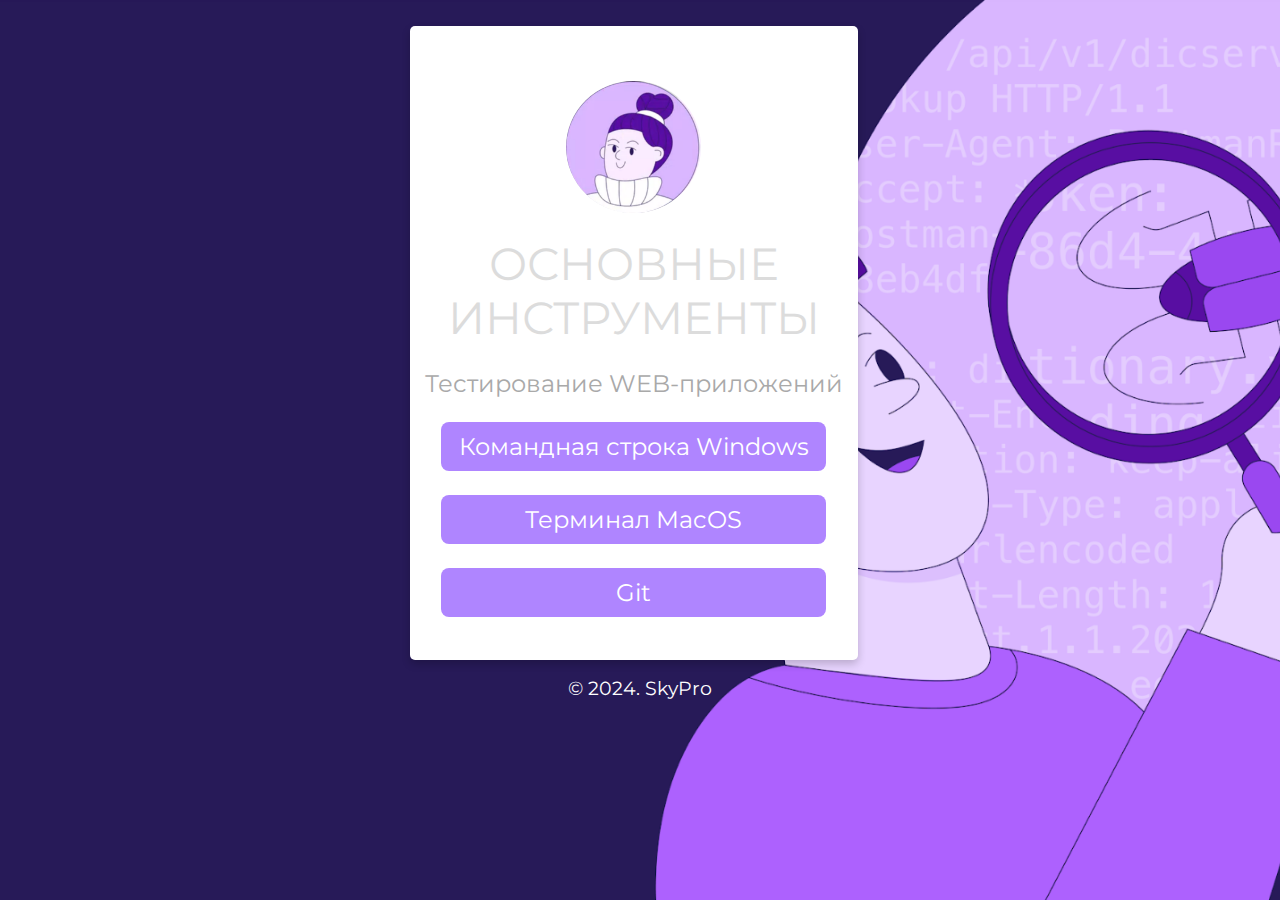
<file: index.html>
<!DOCTYPE html>
<html>
   <head>
      <title>Portal for QA</title>
      <link rel="stylesheet" type="text/css" href="css/style.css">
      <link rel="stylesheet" type="text/css" href="css/font-awesome.css">
      <link rel="shortcut icon" href="img/fav.ico" type="image/x-icon">
      <link href="https://fonts.googleapis.com/css?family=Montserrat:700" rel="stylesheet">
      <meta charset="utf-8">
      <meta name="viewport" content="width=device-width, initial-scale=1">
   </head>
   <body>
      <!--Card-->
      <div class="card animated fadeIn">
         <center><img class="center animated rollIn" src="img/ava.png" alt="avatar"></center>
         <div class="name">
            ОСНОВНЫЕ ИНСТРУМЕНТЫ
         </div>
         <p class="subtitle">Тестирование WEB-приложений</p>
         </p>
         <p class="location" align="center">
            <a href="html/cmd.html">Командная строка Windows</a>
         </p>
         <p class="location" align="center">
            <a href="html/mac.html">Терминал MacOS</a>
         </p>
          <p class="location" align="center">
            <a href="html/git.html">Git</a>
         </p>
         <p> <br>
         </p>
      </div>
      <!--footer-->
      <footer class="animated fadeIn">
         &copy; 2024. SkyPro
      </footer>
   </body>
</html>
</file>
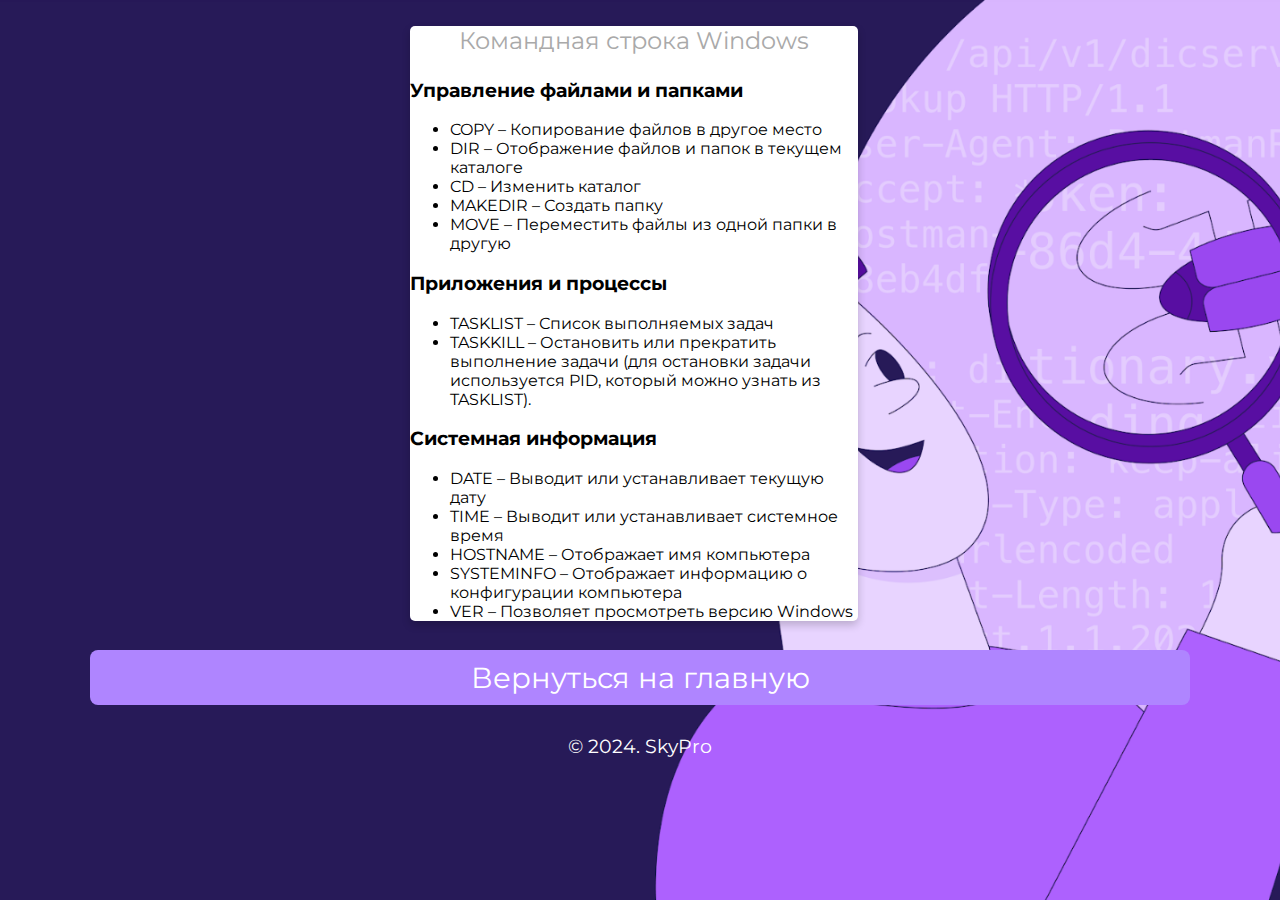
<file: html/cmd.html>
<!DOCTYPE html>
<html>
   <head>
      <title>Portal for QA</title>
      <link rel="stylesheet" type="text/css" href="../css/style.css">
      <link rel="stylesheet" type="text/css" href="../css/font-awesome.css">
      <link rel="shortcut icon" href="../img/fav.ico" type="image/x-icon">
      <link href="https://fonts.googleapis.com/css?family=Montserrat:700" rel="stylesheet">
      <meta charset="utf-8">
      <meta name="viewport" content="width=device-width, initial-scale=1">
   </head>
   <body>
      <!--Card-->
      <div class="card animated fadeIn">
         <p class="subtitle">Командная строка Windows</p>
         <h3 id="rt-0"> Управление файлами и папками</h3>
         <ul>
            <li>COPY – Копирование файлов в другое место</li>
            <li>DIR – Отображение файлов и папок в текущем каталоге</li>
            <li>CD – Изменить каталог</li>
            <li>MAKEDIR – Создать папку</li>
            <li>MOVE – Переместить файлы из одной папки в другую</li>
         </ul>
         <h3 id="rt-1">Приложения и процессы</h3>
         <ul>
            <li>TASKLIST – Список выполняемых задач</li>
            <li>TASKKILL – Остановить или прекратить выполнение задачи (для остановки задачи используется PID, который можно узнать из TASKLIST).</li>
         </ul>
         <h3 id="rt-3">Системная информация</h3>
         <ul>
            <li>DATE – Выводит или устанавливает текущую дату</li>
            <li>TIME – Выводит или устанавливает системное время </li>
            <li>HOSTNAME – Отображает имя компьютера</li>
            <li>SYSTEMINFO – Отображает информацию о конфигурации компьютера</li>
            <li>VER – Позволяет просмотреть версию Windows</li>
         </ul>
      </div>
      <!--footer-->
      <footer class="animated fadeIn">
         <p class="location" align="center">
            <a href="../index.html">Вернуться на главную</a>
         </p>
         &copy; 2024. SkyPro
      </footer>
   </body>
</html>
</file>
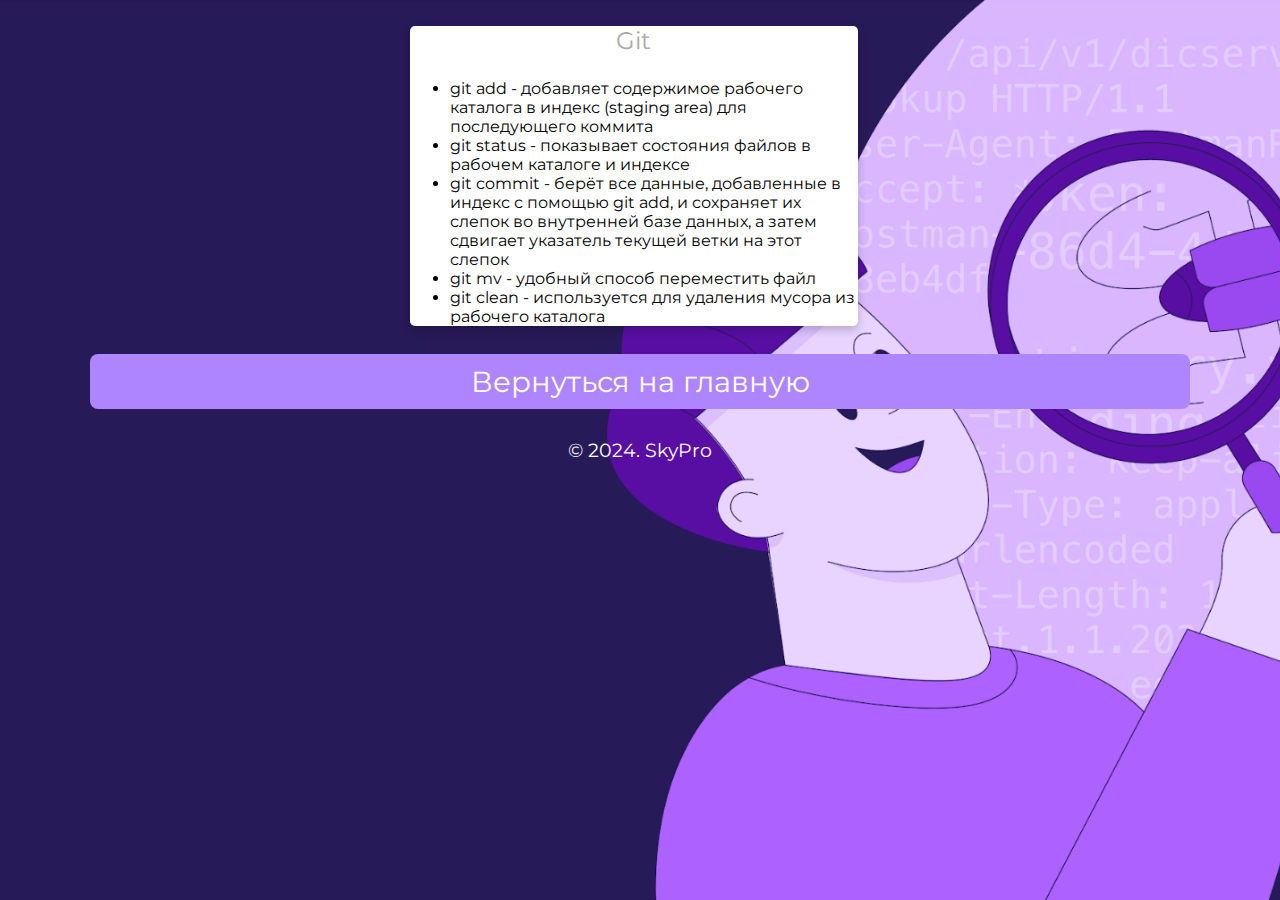
<file: html/git.html>
<!DOCTYPE html>
<html>
   <head>
      <title>Git - всему голова!</title>
      <link rel="stylesheet" type="text/css" href="../css/style.css">
      <link rel="stylesheet" type="text/css" href="../css/font-awesome.css">
      <link rel="shortcut icon" href="../img/fav.ico" type="image/x-icon">
      <link href="https://fonts.googleapis.com/css?family=Montserrat:700" rel="stylesheet">
      <meta charset="utf-8">
      <meta name="viewport" content="width=device-width, initial-scale=1">
   </head>
   <body>
      <!--Card-->
      <div class="card">
         <p class="subtitle">Git</p>
          <ul>
            <li>git add - добавляет содержимое рабочего каталога в индекс (staging area) для последующего коммита</li>
            <li>git status - показывает состояния файлов в рабочем каталоге и индексе</li>
            <li>git commit - берёт все данные, добавленные в индекс с помощью git add, и сохраняет их слепок во внутренней базе данных, а затем сдвигает указатель текущей ветки на этот слепок </li>
            <li>git mv - удобный способ переместить файл</li>
            <li>git clean - используется для удаления мусора из рабочего каталога</li>
         </ul>
      </div>
      <!--footer-->
      <footer class="animated fadeIn">
         <p class="location" align="center">
            <a href="../index.html">Вернуться на главную</a>
         </p>
         &copy; 2024. SkyPro
      </footer>
   </body>
</html>
</file>
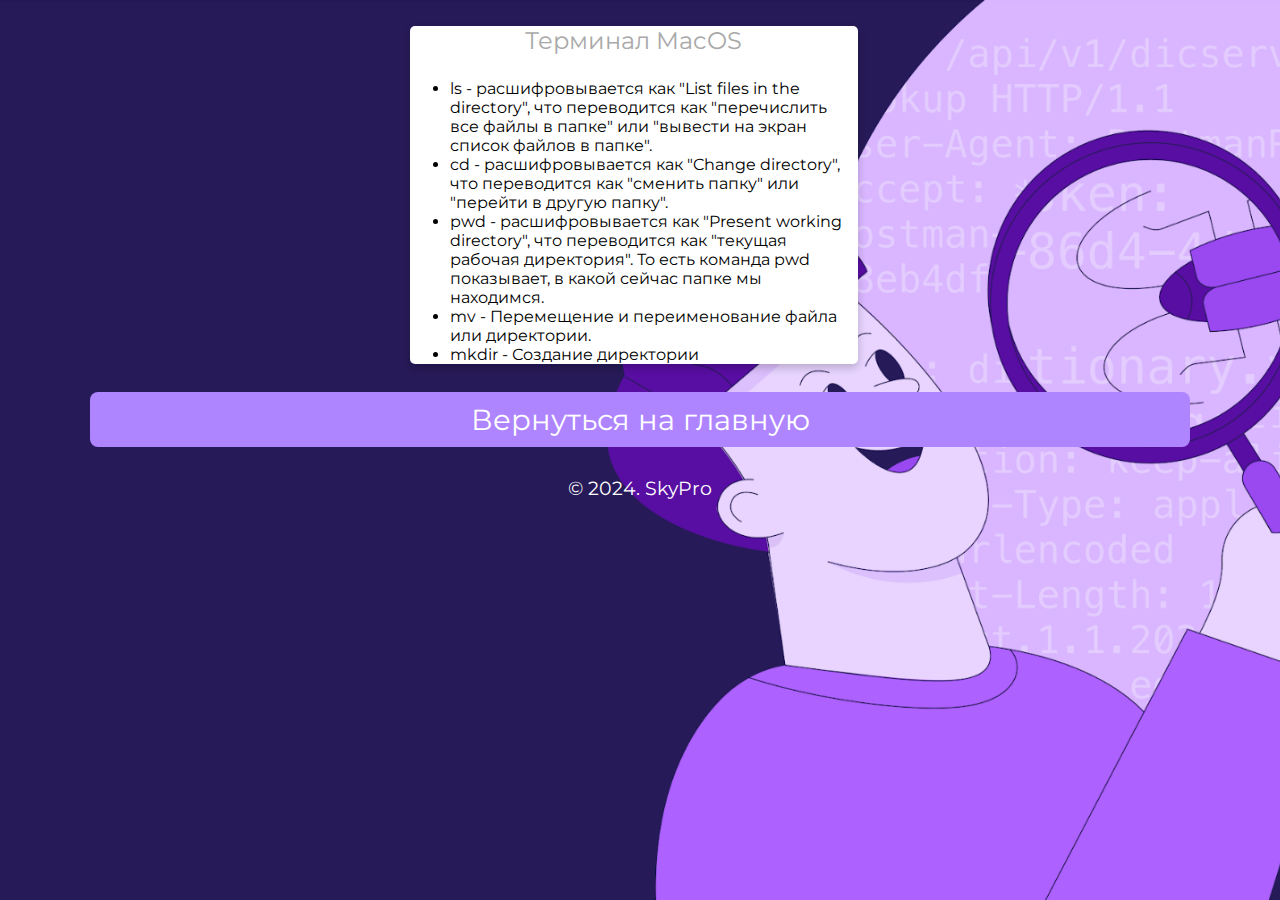
<file: html/mac.html>
<!DOCTYPE html>
<html>
   <head>
      <title>Терминал MaOS</title>
      <link rel="stylesheet" type="text/css" href="../css/style.css">
      <link rel="stylesheet" type="text/css" href="../css/font-awesome.css">
      <link rel="shortcut icon" href="../img/fav.ico" type="image/x-icon">
      <link href="https://fonts.googleapis.com/css?family=Montserrat:700" rel="stylesheet">
      <meta charset="utf-8">
      <meta name="viewport" content="width=device-width, initial-scale=1">
   </head>
   <body>
      <!--Card-->
      <div class="card animated fadeIn">
         <p class="subtitle">Терминал MacOS</p>
         <ul>
            <li>ls - расшифровывается как "List files in the directory", что переводится как "перечислить все файлы в папке" или "вывести на экран список файлов в папке".</li>
            <li>cd - расшифровывается как "Change directory", что переводится как "сменить папку" или "перейти в другую папку".</li>
            <li>pwd - расшифровывается как "Present working directory", что переводится как "текущая рабочая директория". То есть команда pwd показывает, в какой сейчас папке мы находимся. </li>
            <li>mv -  Перемещение и переименование файла или директории.</li>
            <li>mkdir - Создание директории</li>
         </ul>
      </div>
      <!--footer-->
      <footer class="animated fadeIn">
         <p class="location" align="center">
            <a href="../index.html">Вернуться на главную</a>
         </p>
         &copy; 2024. SkyPro
      </footer>
   </body>
</html>
</file>
<file: css/style.css>
* {
	font-family: 'Montserrat', sans-serif;
}

body {
	width: 100%;
	margin: 0px;
	background-image: url(../img/bg.jpg);
	background-repeat: repeat-y no-repeat;
	background-size: cover;
	background-position: center;
	background-attachment: fixed;
}

.icons>a {
	text-decoration: none;
	color: gray (218, 34, 17);
}

.location>a {
	text-decoration: none;
	color: white;
}

.location:hover {
	box-shadow: 0 8px 16px 0 rgba(0, 0, 0, 0.2);
}


/*---------- Responsive Grid ---------------*/

@media screen and (min-width: 1001px) {
	.card {
		margin-left: 32%;
		margin-top: 2%;
		padding: 0px;
		background-color: white;
		box-shadow: 0 4px 8px 0 rgba(0, 0, 0, 0.2);
		transition: 0.3s;
		width: 35%;
		border-radius: 5px;
	}
	.card:hover {
		box-shadow: 0 8px 16px 0 rgba(0, 0, 0, 1);
	}
	img {
		border: 20px solid white;
		border-radius: 50%;
		margin-top: 8%;
		margin-bottom: -15% !important;
		width: 30%;
	}
	.name {
		text-align: center;
		font-size: 2.8em;
		color: gainsboro;
		margin-top: 15%;
		margin-bottom: auto;
		text-transform: capitalize;
	}
	hr {
		width: 93%;
		height: 2px;
		background-color: gainsboro;
		border: 0px;
	}
	.subtitle {
		text-align: center;
		font-size: 1.5em;
		color: darkgray;
	}
	.icons {
		font-size: 18px;
		text-align: center;
		margin-right: 0px;
		margin-left: 0px;
		color: darkgray;
		margin-bottom: 40px;
	}
	.location {
		text-align: center;
		color: white;
		font-size: 1.5em;
		display: block;
		background-color: rgba(175,133,255,1);
		padding: 10px;
		margin-left: 7%;
		margin-right: 7%;
		border-radius: 8px;
	}
}

@media (min-width: 100px) and (max-width: 728px) and (orientation:portrait) {
	body {
		width: 100%;
		margin: 0px;
		background: url(../img/bg.jpg) fixed no;
		overflow-x: hidden;
	}
	hr {
		width: 93%;
		height: 2px;
		background-color: gainsboro;
		border: 0px;
	}
	.card {
		margin-top: 10%;
		margin-left: 2%;
		margin-right: 0px;
		background-color: white;
		box-shadow: 0 4px 8px 0 rgba(0, 0, 0, 0.2);
		transition: 0.3s;
		width: 95%;
		border-radius: 5px;
	}
	.card:hover {
		box-shadow: 0 8px 16px 0 rgba(0, 0, 0, 1);
	}
	img {
		border: 15px solid white;
		margin-bottom: -20% !important;
		border-radius: 50%;
		width: 33%;
	}
	.name {
		padding-right: 4px;
		padding-left: 4px;
		text-align: center;
		font-size: 2.5em;
		color: gainsboro;
		margin-top: 16%;
		margin-bottom: auto;
		text-transform: capitalize;
	}
	.subtitle {
		text-align: center;
		font-size: 1.2em;
		color: darkgray;
	}
	.icons {
		font-size: 11px;
		text-align: center;
		margin-right: 0px;
		margin-left: 0px;
		color: darkgray;
		margin-bottom: 40px;
	}
	.location {
		text-align: center;
		color: white;
		font-size: 0.8em;
		display: block;
		background-color: rgba(175,133,255,1);
		padding: 10px;
		margin-left: 7%;
		margin-right: 7%;
		border-radius: 8px;
	}
}

@media (min-width: 100px) and (max-width: 728px) and (orientation:landscape) {
	body {
		width: 100%;
		margin: 0px;
		background: url(../img/bg.jpg) fixed no;
		overflow-x: hidden;
	}
	hr {
		width: 93%;
		height: 2px;
		background-color: gainsboro;
		border: 0px;
	}
	.card {
		margin-top: 6%;
		margin-left: 9%;
		margin-right: 0px;
		background-color: white;
		box-shadow: 0 4px 8px 0 rgba(0, 0, 0, 0.2);
		transition: 0.3s;
		width: 80%;
		border-radius: 5px;
	}
	.card:hover {
		box-shadow: 0 8px 16px 0 rgba(0, 0, 0, 1);
	}
	img {
		border: 15px solid white;
		margin-bottom: -15% !important;
		border-radius: 50%;
		width: 25%;
	}
	.name {
		padding-right: 4px;
		padding-left: 4px;
		text-align: center;
		font-size: 2.8em;
		color: gainsboro;
		margin-top: 16%;
		margin-bottom: auto;
		text-transform: capitalize;
	}
	.subtitle {
		text-align: center;
		font-size: 1.9em;
		color: darkgray;
	}
	.icons {
		font-size: 18px;
		text-align: center;
		margin-right: 0px;
		margin-left: 0px;
		color: darkgray;
		margin-bottom: 40px;
	}
	.location {
		text-align: center;
		color: white;
		font-size: 1.5em;
		display: block;
		background-color: rgba(175,133,255,1);
		padding: 10px;
		margin-left: 7%;
		margin-right: 7%;
		border-radius: 8px;
	}
}

@media only screen and (min-width: 728px) and (max-width: 1000px) {
	body {
		width: 100%;
		margin: 0px;
		background: url(../img/bg.jpg) fixed no;
		overflow-x: hidden;
	}
	hr {
		width: 93%;
		height: 2px;
		background-color: gainsboro;
		border: 0px;
	}
	.card {
		margin-top: 4%;
		margin-left: 13%;
		align-content: center;
		background-color: white;
		box-shadow: 0 4px 8px 0 rgba(0, 0, 0, 0.2);
		transition: 0.3s;
		width: 75%;
		border-radius: 5px;
	}
	.card:hover {
		box-shadow: 0 8px 16px 0 rgba(0, 0, 0, 1);
	}
	img {
		border: 15px solid white;
		margin-bottom: -18% !important;
		border-radius: 50%;
		width: 30%;
	}
	.name {
		text-align: center;
		font-size: 2.5em;
		color: gainsboro;
		margin-top: 16%;
		margin-bottom: auto;
		text-transform: capitalize;
	}
	.subtitle {
		text-align: center;
		font-size: 2em;
		color: darkgray;
	}
	.icons {
		font-size: 15px;
		text-align: center;
		margin-right: 0px;
		margin-left: 0px;
		color: darkgray;
		margin-bottom: 40px;
	}
	.location {
		text-align: center;
		color: white;
		font-size: 1.8em;
		display: block;
		background-color: rgba(175,133,255,1);
		padding: 10px;
		margin-left: 7%;
		margin-right: 7%;
		border-radius: 8px;
	}
}


/*---------- Responsive Grid Ends ---------------*/
footer {
	text-align: center;
	color: white;
	font-size: 1.2em
}
</file>
